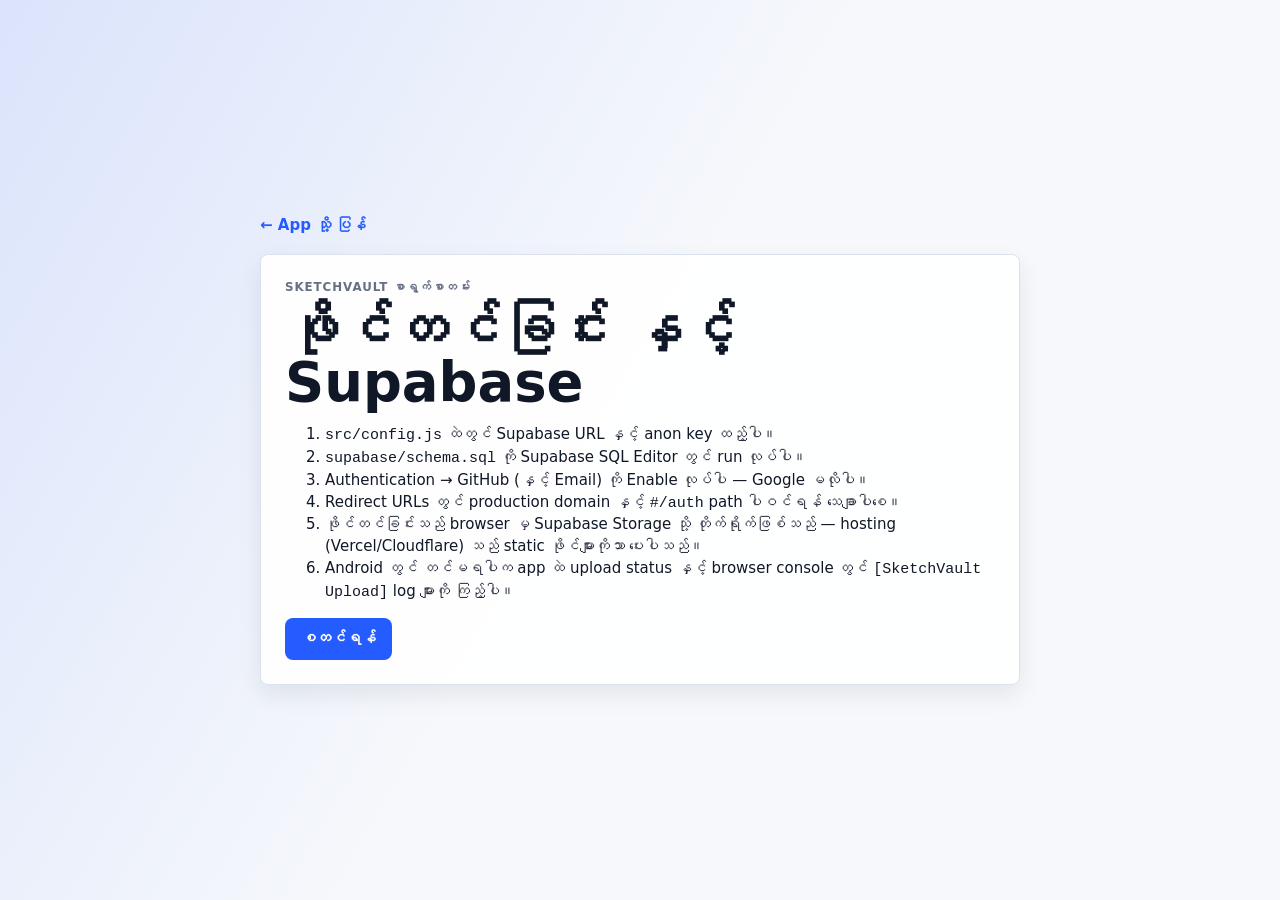
<file: docs.html>
<!doctype html>
<html lang="my">
  <head>
    <meta charset="UTF-8" />
    <meta name="viewport" content="width=device-width, initial-scale=1.0" />
    <title>SketchVault — စာရွက်စာတမ်း</title>
    <link rel="stylesheet" href="src/styles.css" />
  </head>
  <body class="static-page">
    <main class="static-shell">
      <a class="text-link" href="index.html">← App သို့ ပြန်</a>
      <section class="static-panel">
        <p class="eyebrow">SketchVault စာရွက်စာတမ်း</p>
        <h1>ဖိုင်တင်ခြင်း နှင့် Supabase</h1>
        <ol>
          <li><code>src/config.js</code> ထဲတွင် Supabase URL နှင့် anon key ထည့်ပါ။</li>
          <li><code>supabase/schema.sql</code> ကို Supabase SQL Editor တွင် run လုပ်ပါ။</li>
          <li>Authentication → GitHub (နှင့် Email) ကို Enable လုပ်ပါ — Google မလိုပါ။</li>
          <li>Redirect URLs တွင် production domain နှင့် <code>#/auth</code> path ပါဝင်ရန် သေချာပါစေ။</li>
          <li>ဖိုင်တင်ခြင်းသည် browser မှ Supabase Storage သို့ တိုက်ရိုက်ဖြစ်သည် — hosting (Vercel/Cloudflare) သည် static ဖိုင်များကိုသာ ပေးပါသည်။</li>
          <li>Android တွင် တင်မရပါက app ထဲ upload status နှင့် browser console တွင် <code>[SketchVault Upload]</code> log များကို ကြည့်ပါ။</li>
        </ol>
        <a class="button primary" href="index.html#/auth">စတင်ရန်</a>
      </section>
    </main>
  </body>
</html>
</file>
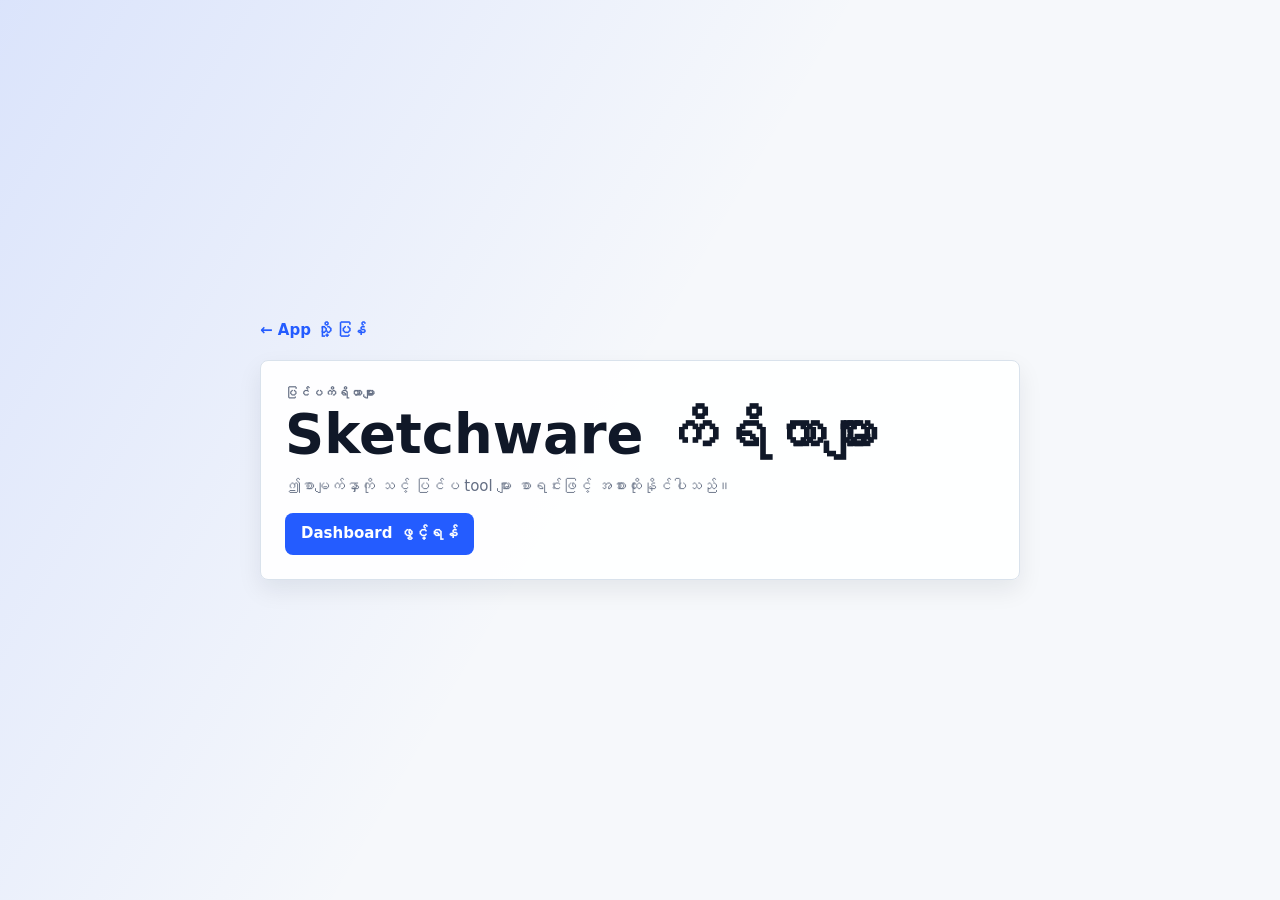
<file: tools.html>
<!doctype html>
<html lang="my">
  <head>
    <meta charset="UTF-8" />
    <meta name="viewport" content="width=device-width, initial-scale=1.0" />
    <title>SketchVault — ကိရိယာများ</title>
    <link rel="stylesheet" href="src/styles.css" />
  </head>
  <body class="static-page">
    <main class="static-shell">
      <a class="text-link" href="index.html">← App သို့ ပြန်</a>
      <section class="static-panel">
        <p class="eyebrow">ပြင်ပကိရိယာများ</p>
        <h1>Sketchware ကိရိယာများ</h1>
        <p>ဤစာမျက်နှာကို သင့် ပြင်ပ tool များ စာရင်းဖြင့် အစားထိုးနိုင်ပါသည်။</p>
        <a class="button primary" href="index.html#/dashboard">Dashboard ဖွင့်ရန်</a>
      </section>
    </main>
  </body>
</html>
</file>
<file: src/styles.css>
:root {
  color-scheme: light;
  --bg: #f6f8fb;
  --surface: #ffffff;
  --surface-2: #eef3f8;
  --surface-3: #e5ecf5;
  --text: #101828;
  --muted: #667085;
  --line: #d9e2ec;
  --primary: #245cff;
  --primary-2: #17a88b;
  --accent: #f36f45;
  --danger: #d92d20;
  --warning: #b54708;
  --success: #078263;
  --shadow: 0 20px 45px rgba(16, 24, 40, 0.1);
  --soft-shadow: 0 10px 24px rgba(16, 24, 40, 0.08);
  --radius: 8px;
  --sidebar: 284px;
  --sidebar-collapsed: 86px;
  --topbar: 74px;
  --transition: 180ms ease;
  font-family:
    Inter, ui-sans-serif, system-ui, -apple-system, BlinkMacSystemFont, "Segoe UI", sans-serif;
}

:root[data-theme="dark"] {
  color-scheme: dark;
  --bg: #10141c;
  --surface: #171d27;
  --surface-2: #202939;
  --surface-3: #2a3547;
  --text: #f4f7fb;
  --muted: #a7b2c3;
  --line: #303d52;
  --primary: #6aa2ff;
  --primary-2: #31c7a9;
  --accent: #ff9a6d;
  --danger: #ff6b61;
  --warning: #ffbf66;
  --success: #55d6b1;
  --shadow: 0 20px 50px rgba(0, 0, 0, 0.28);
  --soft-shadow: 0 12px 28px rgba(0, 0, 0, 0.22);
}

* {
  box-sizing: border-box;
}

html {
  min-height: 100%;
  background: var(--bg);
  transition: background var(--transition), color var(--transition);
}

body {
  min-height: 100vh;
  margin: 0;
  background:
    linear-gradient(180deg, rgba(36, 92, 255, 0.04), transparent 260px),
    var(--bg);
  color: var(--text);
  font-size: 15px;
  line-height: 1.45;
  overflow-x: hidden;
}

button,
input,
textarea {
  font: inherit;
}

button,
a {
  -webkit-tap-highlight-color: transparent;
}

button {
  border: 0;
}

a {
  color: inherit;
  text-decoration: none;
}

img {
  display: block;
  max-width: 100%;
}

code {
  font-family: "SFMono-Regular", Consolas, "Liberation Mono", monospace;
}

:focus-visible {
  outline: 3px solid color-mix(in srgb, var(--primary) 45%, transparent);
  outline-offset: 2px;
}

.boot-screen {
  min-height: 100vh;
  display: grid;
  place-content: center;
  gap: 14px;
  text-align: center;
}

.boot-screen span {
  display: block;
  color: var(--muted);
}

.brand {
  display: inline-flex;
  align-items: center;
  gap: 10px;
  color: var(--text);
  font-weight: 800;
  letter-spacing: 0;
}

.brand-mark,
.avatar {
  display: inline-grid;
  place-items: center;
  flex: 0 0 auto;
  color: #fff;
  background: linear-gradient(135deg, var(--primary), var(--primary-2));
  font-weight: 900;
  box-shadow: var(--soft-shadow);
}

.brand-mark {
  width: 38px;
  height: 38px;
  border-radius: var(--radius);
  font-size: 18px;
}

.avatar {
  width: 36px;
  height: 36px;
  border-radius: 50%;
  font-size: 15px;
}

.icon {
  flex: 0 0 auto;
}

.eyebrow {
  margin: 0 0 6px;
  color: var(--primary-2);
  font-size: 0.74rem;
  font-weight: 800;
  letter-spacing: 0.08em;
  text-transform: uppercase;
}

.muted {
  color: var(--muted);
}

.button,
.icon-button,
.download-button,
.quick-button,
.nav-item,
.auth-tab,
.dropdown-trigger,
.dropdown-item,
.row-main {
  cursor: pointer;
  transition:
    transform var(--transition),
    border-color var(--transition),
    background var(--transition),
    color var(--transition),
    box-shadow var(--transition),
    opacity var(--transition);
}

.button {
  position: relative;
  min-height: 42px;
  display: inline-flex;
  align-items: center;
  justify-content: center;
  gap: 9px;
  border: 1px solid transparent;
  border-radius: var(--radius);
  padding: 0 15px;
  background: var(--surface-2);
  color: var(--text);
  font-weight: 800;
  overflow: hidden;
  white-space: nowrap;
}

.button:hover,
.icon-button:hover,
.quick-button:hover,
.download-button:hover {
  transform: translateY(-1px);
  box-shadow: var(--soft-shadow);
}

.button:active,
.icon-button:active,
.quick-button:active,
.download-button:active {
  transform: translateY(0);
}

.button.primary {
  background: var(--primary);
  color: #fff;
}

.button.secondary {
  background: color-mix(in srgb, var(--primary-2) 14%, var(--surface));
  border-color: color-mix(in srgb, var(--primary-2) 28%, var(--line));
  color: var(--primary-2);
}

.button.ghost {
  background: color-mix(in srgb, var(--surface) 70%, transparent);
  border-color: var(--line);
}

.button.danger {
  background: color-mix(in srgb, var(--danger) 12%, var(--surface));
  border-color: color-mix(in srgb, var(--danger) 24%, var(--line));
  color: var(--danger);
}

.button.large {
  min-height: 50px;
  padding-inline: 20px;
  font-size: 1rem;
}

.button.compact {
  min-height: 38px;
  padding-inline: 12px;
  font-size: 0.9rem;
}

.button.full {
  width: 100%;
}

.button:disabled,
.icon-button:disabled {
  cursor: not-allowed;
  opacity: 0.68;
}

.icon-button {
  width: 38px;
  height: 38px;
  display: inline-grid;
  place-items: center;
  border-radius: var(--radius);
  border: 1px solid var(--line);
  background: var(--surface);
  color: var(--text);
}

.icon-button.tiny {
  width: 30px;
  height: 30px;
}

.icon-button.ghost {
  background: transparent;
}

.icon-button.favorite.active {
  color: #e0a100;
  background: color-mix(in srgb, #f7c948 18%, var(--surface));
}

.icon-button.danger {
  color: var(--danger);
}

.landing {
  min-height: 100vh;
}

.landing-nav {
  position: fixed;
  z-index: 20;
  top: 0;
  left: 0;
  right: 0;
  height: 72px;
  display: flex;
  align-items: center;
  justify-content: space-between;
  gap: 14px;
  padding: 12px clamp(16px, 4vw, 52px);
  background: color-mix(in srgb, var(--surface) 86%, transparent);
  border-bottom: 1px solid color-mix(in srgb, var(--line) 70%, transparent);
  backdrop-filter: blur(20px);
}

.landing-actions {
  display: flex;
  flex-wrap: wrap;
  align-items: center;
  justify-content: flex-end;
  gap: 8px;
  min-width: 0;
}

.landing-nav .brand {
  flex: 0 1 auto;
  min-width: 0;
}

.landing-nav .brand span:last-child {
  overflow: hidden;
  text-overflow: ellipsis;
  white-space: nowrap;
}

.hero-section {
  position: relative;
  min-height: 92svh;
  display: grid;
  align-items: center;
  gap: 28px;
  padding: 92px clamp(18px, 5vw, 70px) 26px;
  overflow: hidden;
}

.hero-bg {
  position: absolute;
  inset: 0;
  background:
    linear-gradient(110deg, color-mix(in srgb, var(--surface) 97%, transparent), transparent 70%),
    url("../assets/hero-dashboard.png") center / cover no-repeat;
  opacity: 0.14;
  pointer-events: none;
}

.hero-copy,
.hero-media {
  position: relative;
  z-index: 1;
}

.hero-copy {
  max-width: 680px;
}

.hero-copy h1 {
  margin: 0;
  font-size: clamp(2.35rem, 10vw, 5.6rem);
  line-height: 0.95;
  letter-spacing: 0;
}

.hero-copy p {
  max-width: 610px;
  margin: 18px 0 0;
  color: var(--muted);
  font-size: clamp(1rem, 2.2vw, 1.22rem);
}

.hero-actions {
  display: flex;
  flex-wrap: wrap;
  gap: 12px;
  margin-top: 28px;
}

.hero-media {
  border: 1px solid var(--line);
  border-radius: var(--radius);
  background: var(--surface);
  box-shadow: var(--shadow);
  overflow: hidden;
}

.hero-media img {
  width: 100%;
  aspect-ratio: 16 / 8;
  object-fit: cover;
}

.download-band,
.feature-band {
  width: min(100% - 32px, 1420px);
  margin: 0 auto 36px;
  padding: 20px;
}

.download-band {
  display: grid;
  gap: 20px;
  border: 1px solid var(--line);
  border-radius: var(--radius);
  background: color-mix(in srgb, var(--surface) 84%, transparent);
  box-shadow: var(--soft-shadow);
}

.download-band h2 {
  margin: 0;
  font-size: clamp(1.4rem, 4vw, 2.2rem);
  line-height: 1.05;
}

.download-grid {
  display: grid;
  grid-template-columns: 1fr;
  gap: 10px;
}

.download-button {
  min-height: 48px;
  display: inline-flex;
  align-items: center;
  justify-content: center;
  gap: 10px;
  border: 1px solid var(--line);
  border-radius: var(--radius);
  background: var(--surface);
  font-weight: 850;
}

.download-button.featured {
  color: #fff;
  background: linear-gradient(135deg, var(--primary), var(--primary-2));
}

.feature-band {
  display: grid;
  gap: 12px;
}

.feature-card,
.card,
.panel,
.resource-card,
.stat-card,
.auth-card,
.setup-callout,
.static-panel,
.list-row,
.empty-state {
  border: 1px solid var(--line);
  border-radius: var(--radius);
  background: color-mix(in srgb, var(--surface) 94%, transparent);
  box-shadow: var(--soft-shadow);
}

.feature-card {
  padding: 20px;
}

.feature-card h3,
.panel h3,
.resource-card h3,
.empty-state h3 {
  margin: 0;
  line-height: 1.16;
}

.feature-card p,
.panel p,
.resource-card p,
.empty-state p {
  margin: 8px 0 0;
  color: var(--muted);
}

.auth-page,
.static-page {
  min-height: 100vh;
  width: 100%;
  display: grid;
  grid-template-columns: minmax(0, 1fr);
  place-items: center;
  padding: 22px;
  background:
    linear-gradient(120deg, color-mix(in srgb, var(--primary) 13%, transparent), transparent 48%),
    var(--bg);
}

.auth-brand {
  position: fixed;
  top: 22px;
  left: 22px;
}

.auth-topbar {
  position: absolute;
  inset: 16px 16px auto;
  z-index: 2;
  display: flex;
  align-items: center;
  justify-content: space-between;
  gap: 12px;
  width: calc(100% - 32px);
  max-width: 100%;
}

.auth-topbar .brand {
  position: static;
  min-width: 0;
  flex: 0 1 auto;
}

.auth-topbar-controls {
  display: flex;
  align-items: center;
  gap: 8px;
  flex: 0 0 auto;
  flex-wrap: wrap;
  justify-content: flex-end;
}

.auth-page {
  position: relative;
  padding-top: 72px;
}

.auth-card {
  width: 100%;
  max-width: 500px;
  padding: 22px;
  min-width: 0;
}

.auth-copy h1,
.static-panel h1 {
  margin: 0;
  font-size: clamp(2rem, 10vw, 3.4rem);
  line-height: 0.98;
}

.auth-copy p,
.static-panel p {
  color: var(--muted);
}

.auth-tabs {
  display: grid;
  grid-template-columns: repeat(3, 1fr);
  gap: 6px;
  padding: 5px;
  border: 1px solid var(--line);
  border-radius: var(--radius);
  background: var(--surface-2);
  margin: 18px 0;
}

.auth-tab {
  min-height: 38px;
  border-radius: 6px;
  background: transparent;
  color: var(--muted);
  font-weight: 800;
}

.auth-tab.active {
  background: var(--surface);
  color: var(--text);
  box-shadow: var(--soft-shadow);
}

.auth-form {
  display: grid;
  gap: 13px;
}

.compact-form {
  margin-top: 12px;
  padding-top: 12px;
  border-top: 1px solid var(--line);
}

.oauth-grid {
  display: grid;
  gap: 10px;
}

.oauth-mark {
  width: 26px;
  height: 26px;
  display: inline-grid;
  place-items: center;
  border-radius: 50%;
  background: var(--surface-2);
  color: var(--text);
  font-size: 0.72rem;
  font-weight: 900;
}

.setup-callout {
  display: flex;
  gap: 12px;
  padding: 14px;
  margin: 16px 0;
  background: color-mix(in srgb, var(--warning) 10%, var(--surface));
  color: var(--warning);
}

.setup-callout h3,
.setup-callout p {
  margin: 0;
}

.setup-callout p {
  margin-top: 4px;
  color: color-mix(in srgb, var(--warning) 76%, var(--text));
}

.field {
  position: relative;
  display: grid;
  gap: 7px;
}

.field-label {
  color: var(--muted);
  font-size: 0.78rem;
  font-weight: 850;
}

.field input,
.field textarea,
.search-field input {
  width: 100%;
  border: 1px solid var(--line);
  border-radius: var(--radius);
  background: var(--surface);
  color: var(--text);
  transition: border-color var(--transition), box-shadow var(--transition), background var(--transition);
}

.field input,
.search-field input {
  min-height: 44px;
  padding: 0 13px;
}

.field textarea {
  min-height: 92px;
  resize: vertical;
  padding: 12px 13px;
}

.input-icon {
  position: absolute;
  left: 13px;
  bottom: 13px;
  color: var(--muted);
  pointer-events: none;
}

.input-icon + input {
  padding-left: 42px;
}

.field input:focus,
.field textarea:focus,
.search-field input:focus {
  border-color: var(--primary);
  box-shadow: 0 0 0 4px color-mix(in srgb, var(--primary) 16%, transparent);
  outline: 0;
}

.app-shell {
  min-height: 100vh;
  display: grid;
  grid-template-columns: 1fr;
}

.sidebar {
  position: fixed;
  z-index: 50;
  inset: 0 auto 0 0;
  width: min(88vw, var(--sidebar));
  display: grid;
  grid-template-rows: auto 1fr auto;
  gap: 12px;
  padding: 14px;
  background: color-mix(in srgb, var(--surface) 96%, transparent);
  border-right: 1px solid var(--line);
  box-shadow: var(--shadow);
  transform: translateX(-105%);
  transition: transform var(--transition), width var(--transition), background var(--transition);
  backdrop-filter: blur(22px);
}

.app-shell.nav-open .sidebar {
  transform: translateX(0);
}

.mobile-backdrop {
  position: fixed;
  z-index: 40;
  inset: 0;
  display: none;
  background: rgba(15, 23, 42, 0.46);
}

.app-shell.nav-open .mobile-backdrop {
  display: block;
}

.sidebar-head,
.sidebar-footer,
.profile-chip,
.topbar-left,
.topbar-actions,
.title-cluster,
.panel-head,
.resource-card-top,
.meta-row,
.detail-meta,
.modal-actions,
.row-actions {
  display: flex;
  align-items: center;
}

.sidebar-head {
  justify-content: space-between;
  min-height: 48px;
}

.sidebar-nav {
  display: grid;
  align-content: start;
  gap: 6px;
  padding-top: 6px;
}

.nav-item {
  width: 100%;
  min-height: 44px;
  display: flex;
  align-items: center;
  gap: 12px;
  border-radius: var(--radius);
  padding: 0 12px;
  background: transparent;
  color: var(--muted);
  font-weight: 850;
  text-align: left;
}

.nav-item:hover,
.nav-item.active {
  background: color-mix(in srgb, var(--primary) 11%, var(--surface));
  color: var(--text);
}

.nav-item.active {
  box-shadow: inset 3px 0 0 var(--primary);
}

.sidebar-footer {
  display: grid;
  gap: 10px;
}

.profile-chip {
  gap: 10px;
  min-height: 54px;
  padding: 8px;
  border: 1px solid var(--line);
  border-radius: var(--radius);
  background: var(--surface-2);
}

.profile-copy {
  min-width: 0;
  display: grid;
}

.profile-copy strong,
.topbar-user span:last-child {
  overflow: hidden;
  text-overflow: ellipsis;
  white-space: nowrap;
}

.profile-copy small {
  color: var(--muted);
}

.workspace {
  min-width: 0;
  min-height: 100vh;
}

.topbar {
  position: sticky;
  top: 0;
  z-index: 30;
  min-height: var(--topbar);
  display: flex;
  align-items: center;
  justify-content: space-between;
  gap: 12px;
  padding: 12px 14px;
  border-bottom: 1px solid color-mix(in srgb, var(--line) 82%, transparent);
  background: color-mix(in srgb, var(--bg) 86%, transparent);
  backdrop-filter: blur(20px);
}

.topbar-left {
  min-width: 0;
  gap: 10px;
}

.topbar-left h2 {
  margin: 0;
  max-width: 48vw;
  overflow: hidden;
  text-overflow: ellipsis;
  white-space: nowrap;
  font-size: 1.05rem;
}

.topbar-actions {
  gap: 8px;
  flex-wrap: wrap;
  justify-content: flex-end;
  align-items: center;
  flex: 0 1 auto;
  min-width: 0;
}

.topbar-titles {
  min-width: 0;
}

.topbar-titles h2 {
  overflow: hidden;
  text-overflow: ellipsis;
  white-space: nowrap;
}

.topbar-user,
.collapse-toggle {
  display: none;
}

.signout-nav {
  color: var(--danger);
}

.signout-nav:hover,
.signout-nav:focus-visible {
  background: color-mix(in srgb, var(--danger) 12%, var(--surface));
  color: var(--danger);
}

.page-view {
  min-width: 0;
  padding: 16px;
  animation: fadeUp 220ms ease both;
}

.page-section {
  display: grid;
  gap: 16px;
}

.page-header,
.resource-head {
  display: grid;
  gap: 14px;
}

.title-cluster {
  min-width: 0;
  gap: 12px;
}

.title-cluster h1 {
  margin: 0;
  font-size: clamp(1.55rem, 6vw, 3rem);
  line-height: 1.02;
}

.title-cluster p {
  margin: 5px 0 0;
  color: var(--muted);
}

.page-icon,
.activity-icon,
.file-thumb {
  display: inline-grid;
  place-items: center;
  flex: 0 0 auto;
  border-radius: var(--radius);
  color: var(--primary);
  background: color-mix(in srgb, var(--primary) 12%, var(--surface));
}

.page-icon {
  width: 48px;
  height: 48px;
}

.stats-grid {
  display: grid;
  grid-template-columns: repeat(2, minmax(0, 1fr));
  gap: 12px;
}

.stat-card {
  display: flex;
  align-items: center;
  gap: 12px;
  min-height: 104px;
  padding: 16px;
}

.stat-card span:first-child {
  width: 42px;
  height: 42px;
  display: inline-grid;
  place-items: center;
  border-radius: var(--radius);
  background: color-mix(in srgb, var(--primary) 12%, var(--surface));
  color: var(--primary);
}

.stat-card strong {
  display: block;
  font-size: clamp(1.45rem, 7vw, 2.3rem);
  line-height: 1;
}

.stat-card small {
  color: var(--muted);
  font-weight: 800;
}

.dashboard-layout {
  display: grid;
  gap: 14px;
}

.panel {
  min-width: 0;
  padding: 16px;
}

.panel-head {
  justify-content: space-between;
  gap: 12px;
  margin-bottom: 12px;
}

.activity-list,
.meter-list,
.quick-grid {
  display: grid;
  gap: 10px;
}

.activity-item {
  display: flex;
  align-items: center;
  gap: 12px;
  padding: 10px;
  border-radius: var(--radius);
  background: var(--surface-2);
}

.activity-icon {
  width: 38px;
  height: 38px;
}

.activity-item span:last-child {
  display: block;
  color: var(--muted);
  font-size: 0.86rem;
}

.quick-grid {
  grid-template-columns: repeat(2, minmax(0, 1fr));
}

.quick-button {
  min-height: 70px;
  display: grid;
  place-items: center;
  gap: 6px;
  border: 1px solid var(--line);
  border-radius: var(--radius);
  background: var(--surface-2);
  color: var(--text);
  font-weight: 850;
}

.meter-row {
  display: grid;
  gap: 8px;
}

.meter-row div {
  display: flex;
  justify-content: space-between;
  color: var(--muted);
  font-weight: 800;
}

.meter {
  height: 8px;
  border-radius: 999px;
  background: var(--surface-3);
  overflow: hidden;
}

.meter span {
  display: block;
  height: 100%;
  border-radius: inherit;
  background: linear-gradient(90deg, var(--primary), var(--primary-2));
}

.toolbar {
  display: grid;
  grid-template-columns: 1fr;
  gap: 10px;
}

.search-field {
  position: relative;
  display: flex;
  align-items: center;
}

.search-field .icon {
  position: absolute;
  left: 13px;
  color: var(--muted);
}

.search-field input {
  padding-left: 42px;
}

.custom-field {
  min-width: 0;
}

.custom-field.compact .field-label {
  display: none;
}

.dropdown-trigger {
  width: 100%;
  min-height: 44px;
  display: flex;
  align-items: center;
  justify-content: space-between;
  gap: 12px;
  border: 1px solid var(--line);
  border-radius: var(--radius);
  background: var(--surface);
  color: var(--text);
  padding: 0 12px;
  font-weight: 800;
}

.dropdown-menu {
  position: absolute;
  z-index: 80;
  min-width: min(240px, calc(100vw - 32px));
  display: none;
  padding: 6px;
  margin-top: 6px;
  border: 1px solid var(--line);
  border-radius: var(--radius);
  background: var(--surface);
  box-shadow: var(--shadow);
}

[data-dropdown] {
  position: relative;
}

[data-dropdown].open .dropdown-menu {
  display: grid;
}

.dropdown-item {
  min-height: 38px;
  border-radius: 6px;
  background: transparent;
  color: var(--text);
  padding: 0 10px;
  text-align: left;
}

.dropdown-item:hover,
.dropdown-item.active {
  background: color-mix(in srgb, var(--primary) 11%, var(--surface));
}

.segmented {
  display: grid;
  grid-template-columns: repeat(2, 42px);
  gap: 4px;
  padding: 4px;
  border: 1px solid var(--line);
  border-radius: var(--radius);
  background: var(--surface-2);
}

.segmented button {
  min-height: 36px;
  display: grid;
  place-items: center;
  border-radius: 6px;
  background: transparent;
  color: var(--muted);
}

.segmented button.active {
  background: var(--surface);
  color: var(--text);
  box-shadow: var(--soft-shadow);
}

.result-count {
  width: max-content;
  padding: 6px 10px;
  border: 1px solid var(--line);
  border-radius: 999px;
  background: var(--surface);
  color: var(--muted);
  font-size: 0.82rem;
  font-weight: 850;
}

.resource-grid {
  display: grid;
  grid-template-columns: 1fr;
  gap: 12px;
}

.resource-card {
  min-width: 0;
  padding: 14px;
}

.resource-card.interactive:hover {
  transform: translateY(-2px);
  border-color: color-mix(in srgb, var(--primary) 40%, var(--line));
}

.resource-card-top,
.meta-row {
  justify-content: space-between;
  gap: 10px;
}

.file-thumb {
  width: 54px;
  height: 54px;
  overflow: hidden;
}

.file-thumb.small {
  width: 42px;
  height: 42px;
}

.file-thumb.large {
  width: 76px;
  height: 76px;
}

.file-thumb img {
  width: 100%;
  height: 100%;
  object-fit: cover;
}

.resource-card h3 {
  margin-top: 14px;
  overflow-wrap: anywhere;
}

.resource-card p {
  display: -webkit-box;
  min-height: 42px;
  overflow: hidden;
  -webkit-line-clamp: 2;
  -webkit-box-orient: vertical;
}

.meta-row {
  margin-top: 14px;
  color: var(--muted);
  font-size: 0.84rem;
  font-weight: 800;
}

.resource-list {
  display: grid;
  gap: 10px;
}

.list-row {
  display: grid;
  grid-template-columns: 1fr;
  gap: 12px;
  padding: 10px;
}

.row-main {
  min-width: 0;
  display: flex;
  align-items: center;
  gap: 12px;
  border-radius: var(--radius);
  background: transparent;
  color: var(--text);
  text-align: left;
}

.row-main.clickable:hover {
  color: var(--primary);
}

.row-main span:last-child {
  min-width: 0;
  display: grid;
}

.row-main strong {
  overflow: hidden;
  text-overflow: ellipsis;
  white-space: nowrap;
}

.row-main small {
  color: var(--muted);
  overflow: hidden;
  text-overflow: ellipsis;
  white-space: nowrap;
}

.row-actions {
  flex-wrap: wrap;
  gap: 8px;
  justify-content: flex-end;
}

.download-action {
  isolation: isolate;
}

.download-progress {
  position: absolute;
  z-index: -1;
  inset: 0 auto 0 0;
  width: 0;
  background: color-mix(in srgb, var(--primary-2) 24%, transparent);
  transition: width 120ms linear;
}

.empty-state {
  display: grid;
  place-items: center;
  gap: 10px;
  min-height: 280px;
  padding: 28px 18px;
  text-align: center;
}

.empty-icon {
  width: 58px;
  height: 58px;
  display: grid;
  place-items: center;
  border-radius: 50%;
  color: var(--primary);
  background: color-mix(in srgb, var(--primary) 12%, var(--surface));
}

.app-shell {
  position: relative;
}

.modal-layer {
  position: fixed;
  z-index: 200;
  inset: 0;
  display: flex;
  align-items: center;
  justify-content: center;
  padding: 16px;
  pointer-events: none;
}

.modal-layer > * {
  pointer-events: auto;
}

.modal-backdrop {
  position: absolute;
  inset: 0;
  background: rgba(15, 23, 42, 0.52);
  backdrop-filter: blur(8px);
}

.modal {
  position: relative;
  width: min(100%, 620px);
  max-height: min(90vh, 900px);
  display: flex;
  flex-direction: column;
  border: 1px solid var(--line);
  border-radius: var(--radius);
  background: var(--surface);
  box-shadow: var(--shadow);
  overflow: hidden;
  animation: modalIn 180ms ease both;
  margin: auto;
}

.modal.large {
  width: min(100%, 900px);
}

.modal.xlarge {
  width: min(100%, 960px);
  max-height: min(94vh, 960px);
}

.modal-head {
  display: flex;
  align-items: center;
  justify-content: space-between;
  gap: 14px;
  padding: 14px 16px;
  border-bottom: 1px solid var(--line);
}

.modal-head h2 {
  margin: 0;
  font-size: 1.1rem;
}

.modal-head {
  flex-shrink: 0;
}

.modal-body {
  display: flex;
  flex-direction: column;
  flex: 1 1 auto;
  min-height: 0;
  overflow: hidden;
}

.modal-form,
.detail-layout {
  display: grid;
  gap: 14px;
  padding: 16px;
}

.modal-form--stacked,
.modal-detail--stacked {
  display: flex;
  flex-direction: column;
  height: 100%;
  min-height: 0;
  padding: 0;
  gap: 0;
}

.modal-scroll {
  flex: 1 1 auto;
  min-height: 0;
  overflow-x: hidden;
  overflow-y: auto;
  padding: 16px;
  display: grid;
  gap: 14px;
  align-content: start;
}

.modal-form--stacked .modal-actions,
.modal-detail--stacked .modal-actions {
  flex-shrink: 0;
  margin: 0;
  padding: 12px 16px;
  border-top: 1px solid var(--line);
  background: var(--surface);
}

.java-detail {
  display: flex;
  flex-direction: column;
  min-height: 0;
  height: 100%;
}

.two-column {
  display: grid;
  gap: 12px;
}

.dropzone {
  min-height: 132px;
  display: grid;
  place-items: center;
  gap: 5px;
  padding: 16px;
  border: 1.5px dashed color-mix(in srgb, var(--primary) 35%, var(--line));
  border-radius: var(--radius);
  background: color-mix(in srgb, var(--primary) 6%, var(--surface));
  text-align: center;
  transition: border-color var(--transition), background var(--transition), transform var(--transition);
}

.dropzone.dragging {
  border-color: var(--primary);
  background: color-mix(in srgb, var(--primary) 13%, var(--surface));
  transform: translateY(-1px);
}

.dropzone input {
  position: absolute;
  inline-size: 1px;
  block-size: 1px;
  opacity: 0;
}

.dropzone strong {
  color: var(--text);
}

.dropzone small,
.dropzone em {
  color: var(--muted);
  font-style: normal;
}

.modal-actions {
  justify-content: flex-end;
  flex-wrap: wrap;
  gap: 10px;
}

.modal-actions.split {
  display: grid;
  grid-template-columns: 1fr;
}

.detail-hero {
  display: grid;
  grid-template-columns: auto 1fr auto;
  align-items: center;
  gap: 14px;
  min-width: 0;
}

.detail-hero h3 {
  margin: 0;
  overflow-wrap: anywhere;
}

.detail-hero p {
  margin: 4px 0 0;
  color: var(--muted);
}

.preview-grid {
  display: grid;
  grid-template-columns: 1fr;
  gap: 12px;
}

.preview-frame {
  min-height: 190px;
  display: grid;
  place-items: center;
  margin: 0;
  border: 1px solid var(--line);
  border-radius: var(--radius);
  background: var(--surface-2);
  overflow: hidden;
}

.preview-frame img {
  width: 100%;
  height: 100%;
  aspect-ratio: 16 / 10;
  object-fit: cover;
}

.preview-frame span {
  display: grid;
  place-items: center;
  gap: 8px;
  color: var(--muted);
}

.detail-meta {
  flex-wrap: wrap;
  gap: 10px;
  color: var(--muted);
  font-weight: 800;
}

.detail-meta span {
  display: inline-flex;
  align-items: center;
  gap: 6px;
}

.code-editor,
.code-block {
  font-family: "SFMono-Regular", Consolas, "Liberation Mono", monospace;
}

.code-editor {
  min-height: 260px;
}

.code-block {
  max-height: 52vh;
  margin: 0;
  overflow: auto;
  border: 1px solid var(--line);
  border-radius: var(--radius);
  background: #0f172a;
  color: #d7e1f3;
  padding: 16px;
  font-size: 0.88rem;
}

.code-keyword {
  color: #8cc8ff;
  font-weight: 800;
}

.code-string {
  color: #8ee6b6;
}

.code-number {
  color: #ffc778;
}

.code-comment {
  color: #7f8ea3;
}

.appearance-grid {
  display: grid;
  gap: 14px;
}

.preview-stack {
  display: grid;
  gap: 10px;
  margin-top: 18px;
}

.preview-stack span {
  height: 58px;
  border-radius: var(--radius);
  background: linear-gradient(90deg, var(--primary), var(--primary-2));
  opacity: 0.84;
}

.preview-stack span:nth-child(2) {
  width: 78%;
  background: linear-gradient(90deg, var(--accent), var(--primary));
}

.preview-stack span:nth-child(3) {
  width: 56%;
  background: linear-gradient(90deg, var(--primary-2), var(--accent));
}

.skeleton {
  position: relative;
  overflow: hidden;
  border-radius: var(--radius);
  background: var(--surface-3);
}

.skeleton::after {
  content: "";
  position: absolute;
  inset: 0;
  transform: translateX(-100%);
  background: linear-gradient(90deg, transparent, color-mix(in srgb, var(--surface) 70%, transparent), transparent);
  animation: shimmer 1.2s infinite;
}

.skeleton-card {
  min-height: 160px;
  display: grid;
  gap: 12px;
  padding: 16px;
}

.avatar-line {
  width: 52px;
  height: 52px;
}

.line {
  height: 14px;
}

.line.wide {
  width: 88%;
}

.line.short {
  width: 48%;
}

.toast-region {
  position: fixed;
  z-index: 200;
  right: 14px;
  bottom: 14px;
  width: min(420px, calc(100vw - 28px));
  display: grid;
  gap: 10px;
  pointer-events: none;
}

.toast {
  display: grid;
  grid-template-columns: auto 1fr auto;
  align-items: center;
  gap: 10px;
  padding: 12px;
  border: 1px solid var(--line);
  border-radius: var(--radius);
  background: var(--surface);
  box-shadow: var(--shadow);
  transform: translateY(10px);
  opacity: 0;
  transition: opacity var(--transition), transform var(--transition);
  pointer-events: auto;
}

.toast.show {
  transform: translateY(0);
  opacity: 1;
}

.toast.success {
  border-color: color-mix(in srgb, var(--success) 32%, var(--line));
}

.toast.error {
  border-color: color-mix(in srgb, var(--danger) 38%, var(--line));
}

.static-shell {
  width: 100%;
  max-width: 760px;
}

.auth-copy,
.setup-callout,
.auth-tabs {
  min-width: 0;
}

.auth-copy p,
.setup-callout p {
  overflow-wrap: anywhere;
}

.static-panel {
  margin-top: 18px;
  padding: 24px;
}

.text-link {
  color: var(--primary);
  font-weight: 850;
}

@keyframes fadeUp {
  from {
    opacity: 0;
    transform: translateY(8px);
  }
  to {
    opacity: 1;
    transform: translateY(0);
  }
}

@keyframes modalIn {
  from {
    opacity: 0;
    transform: translateY(18px) scale(0.98);
  }
  to {
    opacity: 1;
    transform: translateY(0) scale(1);
  }
}

@keyframes shimmer {
  100% {
    transform: translateX(100%);
  }
}

@media (min-width: 560px) {
  .landing-actions {
    display: flex;
  }

  .download-grid,
  .feature-band,
  .resource-grid,
  .preview-grid,
  .two-column,
  .appearance-grid {
    grid-template-columns: repeat(2, minmax(0, 1fr));
  }

  .toolbar {
    grid-template-columns: minmax(240px, 1.5fr) repeat(4, auto);
    align-items: center;
  }

  .list-row {
    grid-template-columns: 1fr auto;
    align-items: center;
  }

  .modal-actions.split {
    grid-template-columns: auto 1fr auto auto;
    align-items: center;
  }
}

@media (min-width: 900px) {
  .hero-section {
    grid-template-columns: minmax(0, 0.86fr) minmax(520px, 1.14fr);
    min-height: 86svh;
  }

  .hero-media {
    transform: perspective(1400px) rotateY(-8deg) rotateX(2deg);
  }

  .hero-media img {
    aspect-ratio: 16 / 10;
  }

  .download-band {
    grid-template-columns: 0.76fr 1.24fr;
    align-items: center;
  }

  .download-grid {
    grid-template-columns: repeat(4, minmax(0, 1fr));
  }

  .feature-band {
    grid-template-columns: repeat(3, minmax(0, 1fr));
  }

  .app-shell {
    grid-template-columns: var(--sidebar) minmax(0, 1fr);
    transition: grid-template-columns var(--transition);
  }

  .app-shell.is-collapsed {
    grid-template-columns: var(--sidebar-collapsed) minmax(0, 1fr);
  }

  .sidebar {
    position: sticky;
    top: 0;
    width: auto;
    min-height: 100vh;
    transform: none;
    box-shadow: none;
  }

  .sidebar-close,
  .mobile-backdrop,
  .app-shell.nav-open .mobile-backdrop {
    display: none;
  }

  .app-shell.is-collapsed .brand-text,
  .app-shell.is-collapsed .nav-item span,
  .app-shell.is-collapsed .theme-item span,
  .app-shell.is-collapsed .profile-copy {
    display: none;
  }

  .app-shell.is-collapsed .nav-item,
  .app-shell.is-collapsed .theme-item,
  .app-shell.is-collapsed .profile-chip {
    justify-content: center;
    padding-inline: 0;
  }

  .topbar {
    padding-inline: 24px;
  }

  .topbar-user,
  .collapse-toggle {
    display: inline-flex;
  }

  .topbar-user {
    max-width: 190px;
    align-items: center;
    gap: 9px;
    padding: 5px 10px 5px 5px;
    border: 1px solid var(--line);
    border-radius: var(--radius);
    background: var(--surface);
    font-weight: 850;
  }

  .topbar-left h2 {
    max-width: none;
    font-size: 1.18rem;
  }

  .page-view {
    padding: 24px;
  }

  .page-section {
    gap: 20px;
  }

  .stats-grid {
    grid-template-columns: repeat(4, minmax(0, 1fr));
  }

  .dashboard-layout {
    grid-template-columns: repeat(12, minmax(0, 1fr));
  }

  .dashboard-layout > .panel {
    grid-column: span 4;
  }

  .dashboard-layout > .wide-panel {
    grid-column: span 8;
    grid-row: span 2;
  }

  .resource-grid {
    grid-template-columns: repeat(3, minmax(0, 1fr));
  }

}

@media (min-width: 1280px) {
  .page-view {
    padding: 30px 34px;
  }

  .resource-grid {
    grid-template-columns: repeat(4, minmax(0, 1fr));
  }

  .dashboard-layout {
    grid-auto-rows: minmax(230px, auto);
  }
}

@media (max-width: 430px) {
  .brand span:last-child {
    display: none;
  }

  .hero-actions .button,
  .download-button {
    width: 100%;
  }

  .auth-page {
    place-items: end center;
    padding-top: 88px;
  }

  .auth-brand {
    left: 16px;
  }

  .topbar {
    gap: 6px;
  }

  .topbar-actions {
    gap: 5px;
  }

  .title-cluster {
    align-items: flex-start;
  }

  .page-icon {
    width: 42px;
    height: 42px;
  }

  .stats-grid,
  .quick-grid {
    grid-template-columns: 1fr;
  }

  .detail-hero {
    grid-template-columns: auto 1fr;
  }

  .detail-hero .favorite {
    grid-column: 1 / -1;
    width: 100%;
  }
}

/* SketchVault enhancements */
.theme-switch {
  display: inline-flex;
  gap: 4px;
  padding: 4px;
  border: 1px solid var(--line);
  border-radius: 999px;
  background: var(--surface);
}

.theme-switch-btn {
  display: inline-flex;
  align-items: center;
  gap: 5px;
  padding: 6px 10px;
  border-radius: 999px;
  color: var(--muted);
  background: transparent;
  font-size: 0.78rem;
  font-weight: 800;
  cursor: pointer;
}

.theme-switch-btn.active {
  color: var(--text);
  background: color-mix(in srgb, var(--primary) 14%, var(--surface));
}

.theme-switch--compact .theme-switch-label,
.theme-switch-btn .theme-switch-label {
  display: none;
}

.theme-switch--compact .theme-switch-btn,
.topbar .theme-switch-btn,
.auth-topbar .theme-switch-btn {
  padding: 6px 8px;
}

.lang-switch {
  display: inline-flex;
  gap: 4px;
  padding: 4px;
  border: 1px solid var(--line);
  border-radius: 999px;
  background: var(--surface);
  max-width: 100%;
}

.lang-switch--compact .lang-switch-btn {
  padding: 6px 10px;
  font-size: 0.72rem;
}

.lang-switch-btn {
  border: 0;
  border-radius: 999px;
  padding: 6px 12px;
  background: transparent;
  color: var(--muted);
  font-size: 0.78rem;
  font-weight: 800;
  cursor: pointer;
  white-space: nowrap;
}

.lang-switch-btn.active {
  color: var(--text);
  background: color-mix(in srgb, var(--primary) 14%, var(--surface));
}

.auth-hint {
  margin: 0;
  font-size: 0.88rem;
  color: var(--muted);
}

.link-button {
  border: 0;
  background: none;
  color: var(--primary);
  font-weight: 800;
  cursor: pointer;
  padding: 0;
}

.reset-flow {
  display: grid;
  gap: 14px;
}

.reset-steps {
  margin: 0;
  padding: 0;
  list-style: none;
  display: grid;
  gap: 8px;
}

.reset-steps li {
  display: flex;
  gap: 10px;
  align-items: flex-start;
  padding: 10px 12px;
  border: 1px solid var(--line);
  border-radius: var(--radius);
  color: var(--muted);
  font-size: 0.9rem;
}

.reset-steps li.active {
  border-color: color-mix(in srgb, var(--primary) 40%, var(--line));
  background: color-mix(in srgb, var(--primary) 8%, var(--surface));
  color: var(--text);
}

.reset-steps strong {
  display: inline-grid;
  place-items: center;
  width: 22px;
  height: 22px;
  border-radius: 50%;
  background: var(--primary);
  color: #fff;
  font-size: 0.72rem;
}

.oauth-grid.single {
  grid-template-columns: 1fr;
}

.field.has-password-toggle {
  position: relative;
}

.field.has-password-toggle input {
  padding-right: 44px;
}

.password-toggle {
  position: absolute;
  right: 10px;
  bottom: 10px;
  width: 34px;
  height: 34px;
  display: grid;
  place-items: center;
  border-radius: var(--radius);
  color: var(--muted);
  background: var(--surface-2);
  cursor: pointer;
}

.stat-card-rich {
  position: relative;
  overflow: hidden;
  min-height: 0;
  padding: 12px 14px;
  border: 1px solid var(--line);
  border-radius: var(--radius);
  background: linear-gradient(145deg, color-mix(in srgb, var(--primary) 10%, var(--surface)), var(--surface));
  transition: transform var(--transition), box-shadow var(--transition);
}

.stat-card-rich:hover {
  transform: translateY(-2px);
  box-shadow: var(--soft-shadow);
}

.stat-card-rich.tone-accent {
  background: linear-gradient(145deg, color-mix(in srgb, var(--accent) 12%, var(--surface)), var(--surface));
}

.stat-card-rich.tone-success {
  background: linear-gradient(145deg, color-mix(in srgb, var(--success) 12%, var(--surface)), var(--surface));
}

.stat-card-rich.tone-warning {
  background: linear-gradient(145deg, color-mix(in srgb, var(--warning) 12%, var(--surface)), var(--surface));
}

.stat-card-top {
  display: flex;
  align-items: center;
  justify-content: space-between;
  gap: 8px;
}

.stat-card-top strong {
  font-size: clamp(1.2rem, 5vw, 1.65rem);
  line-height: 1;
}

.stat-icon {
  width: 34px;
  height: 34px;
  display: grid;
  place-items: center;
  border-radius: var(--radius);
  background: color-mix(in srgb, var(--primary) 14%, var(--surface));
  color: var(--primary);
}

.stat-card-body {
  display: grid;
  gap: 6px;
  margin-top: 8px;
}

.stat-card-body small {
  color: var(--muted);
  font-weight: 800;
}

.stat-meter {
  display: block;
  height: 5px;
  border-radius: 999px;
  background: var(--surface-3);
  overflow: hidden;
}

.stat-meter span {
  display: block;
  height: 100%;
  border-radius: inherit;
  background: linear-gradient(90deg, var(--primary), var(--primary-2));
}

.stat-sparkline {
  position: absolute;
  right: 0;
  bottom: 0;
  width: 46%;
  height: 42%;
  opacity: 0.35;
}

.stat-sparkline polyline {
  fill: none;
  stroke: var(--primary);
  stroke-width: 3;
}

.fab {
  position: fixed;
  right: 18px;
  bottom: 18px;
  z-index: 40;
  width: 56px;
  height: 56px;
  display: grid;
  place-items: center;
  border-radius: 50%;
  color: #fff;
  background: linear-gradient(135deg, var(--primary), var(--primary-2));
  box-shadow: var(--shadow);
  cursor: pointer;
}

.upload-status {
  display: grid;
  gap: 8px;
  padding: 12px;
  border: 1px solid var(--line);
  border-radius: var(--radius);
  background: var(--surface-2);
}

.upload-status.is-error {
  border-color: color-mix(in srgb, var(--danger) 45%, var(--line));
  background: color-mix(in srgb, var(--danger) 8%, var(--surface));
}

.upload-status.is-success {
  border-color: color-mix(in srgb, var(--success) 45%, var(--line));
}

.upload-status-head {
  display: flex;
  justify-content: space-between;
  gap: 10px;
  font-size: 0.9rem;
}

.progress-track {
  height: 8px;
  border-radius: 999px;
  background: var(--surface-3);
  overflow: hidden;
}

.progress-track span {
  display: block;
  height: 100%;
  background: linear-gradient(90deg, var(--primary), var(--primary-2));
  transition: width 180ms ease;
}

.upload-error {
  margin: 0;
  color: var(--danger);
  font-size: 0.88rem;
  font-weight: 700;
}

.upload-status-actions {
  display: flex;
  gap: 8px;
  flex-wrap: wrap;
}

.skeleton-row {
  display: flex;
  align-items: center;
  gap: 12px;
  padding: 12px;
  border: 1px solid var(--line);
  border-radius: var(--radius);
  background: var(--surface);
}

.sidebar-theme {
  padding: 8px;
}

.sidebar-theme .theme-switch {
  width: 100%;
  justify-content: center;
}

.sidebar-theme .theme-switch-btn span {
  display: none;
}

.detail-hero-copy {
  min-width: 0;
}

.java-description {
  margin: 6px 0 0;
  color: var(--text);
}

.java-detail .code-block {
  min-height: 120px;
  max-height: min(50vh, 420px);
  margin: 0;
}

.modal.xlarge {
  width: min(100%, 960px);
}

.code-block code[class*="language-"] {
  display: block;
  white-space: pre;
  overflow-x: auto;
}

.icon-card .card-actions {
  margin-top: 8px;
}

.hide-mobile-add {
  display: none;
}

@media (min-width: 900px) {
  .appearance-grid .theme-switch-label,
  .sidebar-theme .theme-switch-label {
    display: inline;
  }

  .hide-mobile-add {
    display: inline-flex;
  }

  .fab {
    display: none;
  }
}

@media (min-width: 768px) {
  .stats-grid {
    grid-template-columns: repeat(4, minmax(0, 1fr));
    gap: 10px;
  }
}

@media (prefers-reduced-motion: reduce) {
  *,
  *::before,
  *::after {
    animation-duration: 1ms !important;
    scroll-behavior: auto !important;
    transition-duration: 1ms !important;
  }
}
</file>
